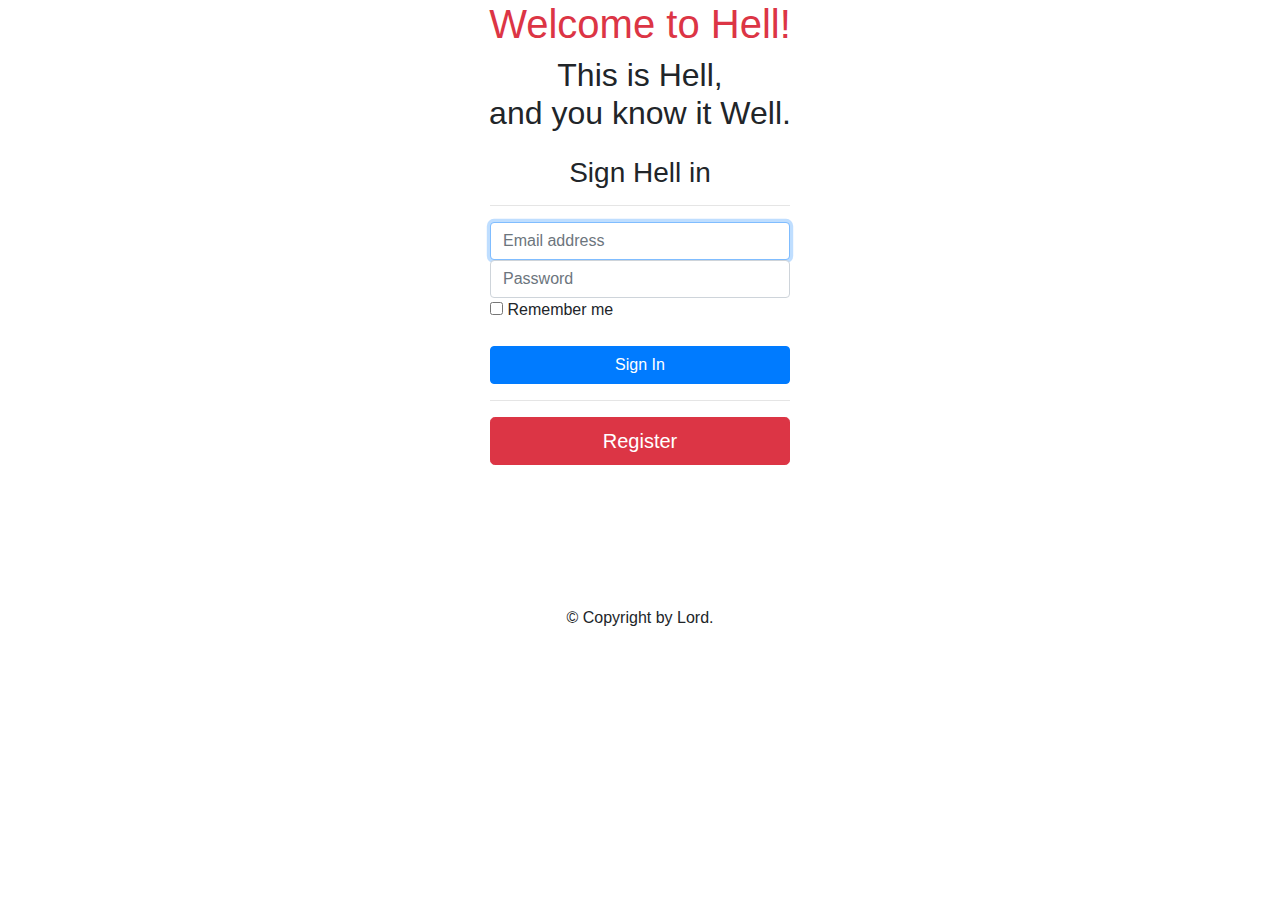
<file: Pertemuan 2/index.html>
<!doctype html>
<html>

<head>
  <meta charset="utf-8">
  <title>Tugas Pertemuan-2</title>
  <meta name="viewport" content="width=device-width, initial-scale=1, shrink-to-fit=no">
  <link rel="stylesheet" href="bootstrap.css">
  <link rel="stylesheet" href="style.css">
</head>

<body>
  <header>
    <h1 class="text-danger">Welcome to Hell!</h1>
  </header>
  <main>
    <div class="container">
      <h2>This is Hell, <br>and you know it Well.</h2>
      <form class="form-signin">
        <h1 class="h3 mb-3 font-weight-normal">Sign Hell in</h1>
        <hr>
        <label for="inputEmail" class="sr-only">Email address</label>
        <input type="email" id="inputEmail" class="form-control" placeholder="Email address" required autofocus>
        <label for="inputPassword" class="sr-only">Password</label>
        <input type="password" id="inputPassword" class="form-control" placeholder="Password" required>
        <div class="checkbox mb-3">
          <label>
            <input type="checkbox" value="remember-me"> Remember me
          </label>
        </div>
        <button type="button" class="btn btn-primary modal-form" data-toggle="modal" data-target="#exampleModal">
          Sign In
        </button>
        <div class="modal fade" id="exampleModal" tabindex="-1" role="dialog" aria-labelledby="exampleModalLabel"
          aria-hidden="true">
          <div class="modal-dialog" role="document">
            <div class="modal-content">
              <div class="modal-header">
                <h5 class="modal-title" id="exampleModalLabel">Alert!</h5>
                <button type="button" class="close" data-dismiss="modal" aria-label="Close">
                  <span aria-hidden="true">&times;</span>
                </button>
              </div>
              <div class="modal-body">
                Login Success!
              </div>
              <div class="modal-footer">
                <button type="button" class="btn btn-secondary" data-dismiss="modal">Close</button>
                <button type="button" class="btn btn-primary">Save changes</button>
              </div>
            </div>
          </div>
        </div>
        <hr>
        <a class="btn btn-lg btn-danger btn-block" href="reg.html">Register</a>
      </form>
    </div>

  </main>
  <footer>
    <p>&copy Copyright by Lord.</p>
  </footer>
  <script src="jquery.js"></script>
  <script src="bootstrap.js"></script>
</body>

</html>
</file>
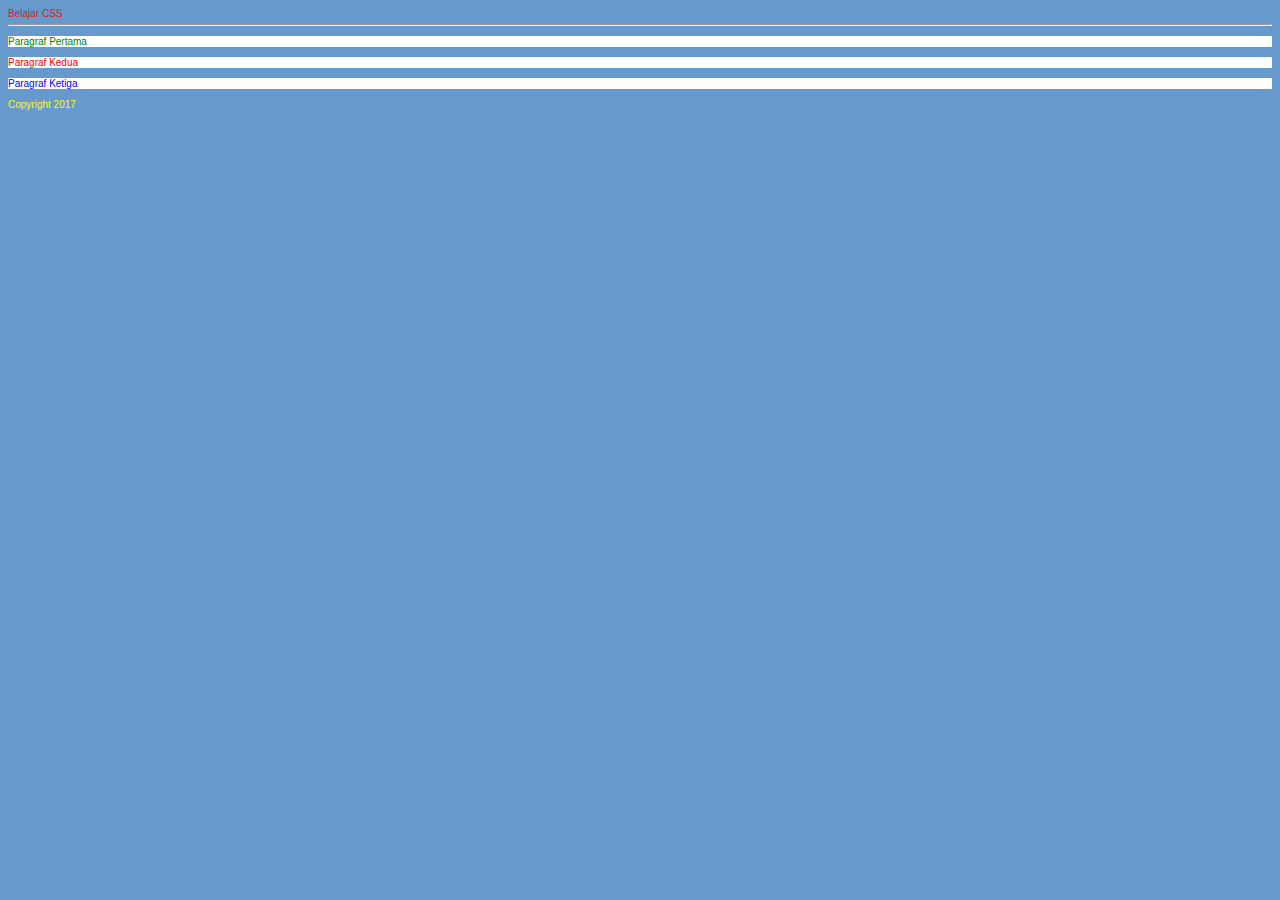
<file: demmy-hafiz-janitra-18302004-studi-kasus-pertemuan-1.html>
<!doctype html>
<html>

<head>
  <title>Belajar CSS</title>
  <style>
	body {
		font-family: Arial, Helvetica, sans-serif;
		font-size: 10px;
		font-weight: normal;
		background-color: #6699CC;
		}
	#header {
		color: #D91C1F;
		}
	p {
		color: green;
		background-color: white;
		}
	.paragraf2 {
		color: red;
		background-color: white;
		}
	.paragraf3 {
		color: blue;
		background-color: white;
		}
	#footer {
		color: yellow;
		}
	</style>
</head>

<body>
  <div id="header">Belajar CSS</div>
  <hr>
  <p>Paragraf Pertama</p>
  <p class="paragraf2">Paragraf Kedua</p>
  <p class="paragraf3">Paragraf Ketiga</p>
  <div id="footer">Copyright 2017</div>
</body>

</html>
</file>
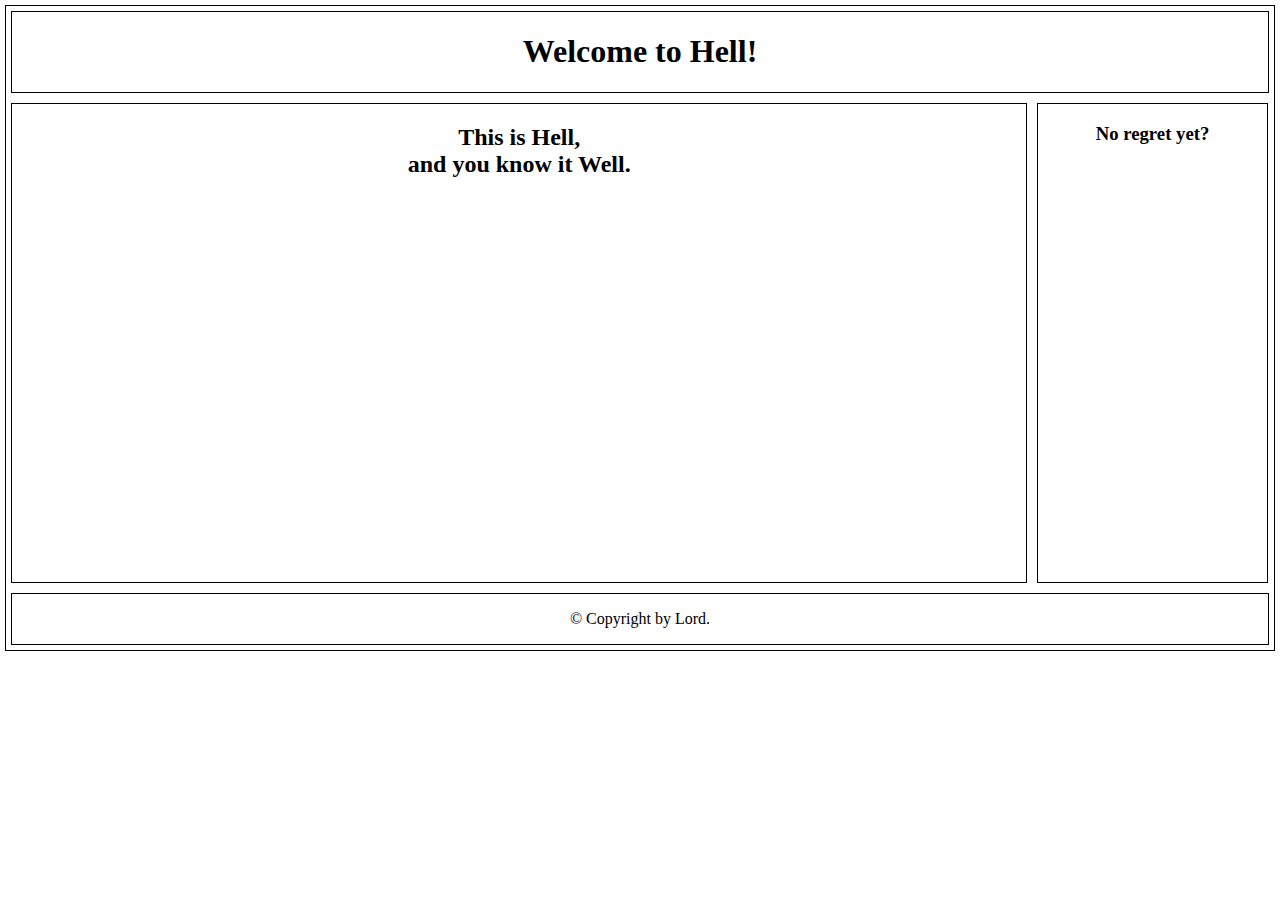
<file: demmy-hafiz-janitra-18302004-tugas-pertemuan-1.html>
<!doctype html>
<html>

<head>
  <meta charset="utf-8">
  <title>Tugas Pertemuan-1</title>
  <meta name="viewport" content="width=device-width, initial-scale=1, shrink-to-fit=no">
  <link rel="stylesheet" href="demmy-hafiz-janitra-18302004-tugas-pertemuan-1-style.css">
</head>

<body>
  <header>
    <h1>Welcome to Hell!</h1>
  </header>
  <main>
    <div class="isi">
      <h2>This is Hell, <br>and you know it Well.</h2>
    </div>
    <aside class="navigasi">
      <h3>No regret yet?</h3>
    </aside>
  </main>
  <footer>
    <p>&copy Copyright by Lord.</p>
  </footer>
</body>

</html>
</file>
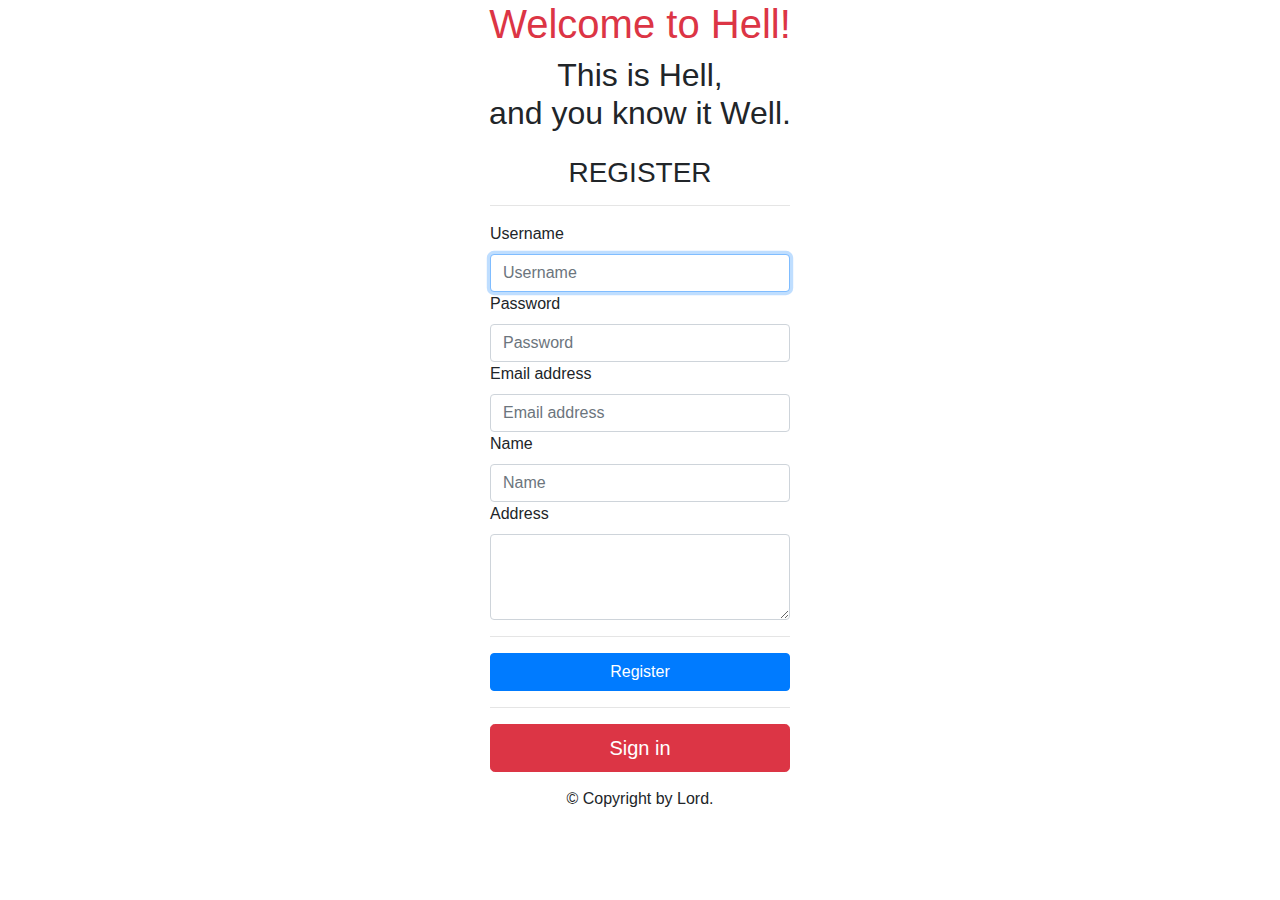
<file: Pertemuan 2/reg.html>
<!doctype html>
<html>

<head>
  <meta charset="utf-8">
  <title>Tugas Pertemuan-2</title>
  <meta name="viewport" content="width=device-width, initial-scale=1, shrink-to-fit=no">
  <link rel="stylesheet" href="bootstrap.css">
  <link rel="stylesheet" href="style.css">
</head>

<body>
  <header>
    <h1 class="text-danger">Welcome to Hell!</h1>
  </header>
  <main class="main-reg">
    <div class="container">
      <h2>This is Hell, <br>and you know it Well.</h2>
      <form class="form-signin">
        <h1 class="h3 mb-3 font-weight-normal">REGISTER</h1>
        <hr>
        <label for="inputEmail" class="">Username</label>
        <input type="text" id="inputUsername" class="form-control" placeholder="Username" required autofocus>
        <label for="inputPassword" class="">Password</label>
        <input type="password" id="inputPassword" class="form-control" placeholder="Password" required>
        <label for="inputEmail" class="">Email address</label>
        <input type="email" id="inputEmail" class="form-control" placeholder="Email address" required autofocus>
        <label for="inputPassword" class="">Name</label>
        <input type="inputName" id="inputName" class="form-control" placeholder="Name" required>
        <label for="exampleFormControlTextarea1">Address</label>
        <textarea class="form-control" id="exampleFormControlTextarea1" rows="3"></textarea>
        <hr>
        <button type="button" class="btn btn-primary modal-form" data-toggle="modal" data-target="#exampleModal">
          Register
        </button>
        <div class="modal fade" id="exampleModal" tabindex="-1" role="dialog" aria-labelledby="exampleModalLabel"
          aria-hidden="true">
          <div class="modal-dialog" role="document">
            <div class="modal-content">
              <div class="modal-header">
                <h5 class="modal-title" id="exampleModalLabel">Alert!</h5>
                <button type="button" class="close" data-dismiss="modal" aria-label="Close">
                  <span aria-hidden="true">&times;</span>
                </button>
              </div>
              <div class="modal-body">
                Register Success!
              </div>
              <div class="modal-footer">
                <button type="button" class="btn btn-secondary" data-dismiss="modal">Close</button>
                <button type="button" class="btn btn-primary">Save changes</button>
              </div>
            </div>
          </div>
        </div>
        <hr>
        <a class="btn btn-lg btn-danger btn-block text-white" href="index.html">Sign in</a>
      </form>
    </div>

  </main>
  <footer>
    <p>&copy Copyright by Lord.</p>
  </footer>
  <script src="jquery.js"></script>
  <script src="bootstrap.js"></script>
</body>

</html>
</file>
<file: Pertemuan 2/style.css>
main {
    display: flex;
    height: 550px;
}

h1,
h2,
h3,
p {
    text-align: center;
}

.isi {
    flex: 0 0 80%;
    max-width: 80%;
}

.navigasi {
    flex: 0 0 18%;
    max-width: 18%;
}

.form-signin {
    width: 100%;
    max-width: 330px;
    padding: 15px;
    margin: auto;
}

.modal-form {
    width: 100%;
}

.main-reg {
    display: flex;
    height: 100%;
}
</file>
<file: demmy-hafiz-janitra-18302004-tugas-pertemuan-1-style.css>
body {
    margin: 10px;
}

main {
    display: flex;
    height: 490px;
}

h1,
h2,
h3,
p {
    text-align: center;
}

body,
header,
footer,
.isi,
.navigasi {
    border: 1px solid black;
    margin: 5px;
}

.isi {
    flex: 0 0 80%;
    max-width: 80%;
}

.navigasi {
    flex: 0 0 18%;
    max-width: 18%;
}
</file>
